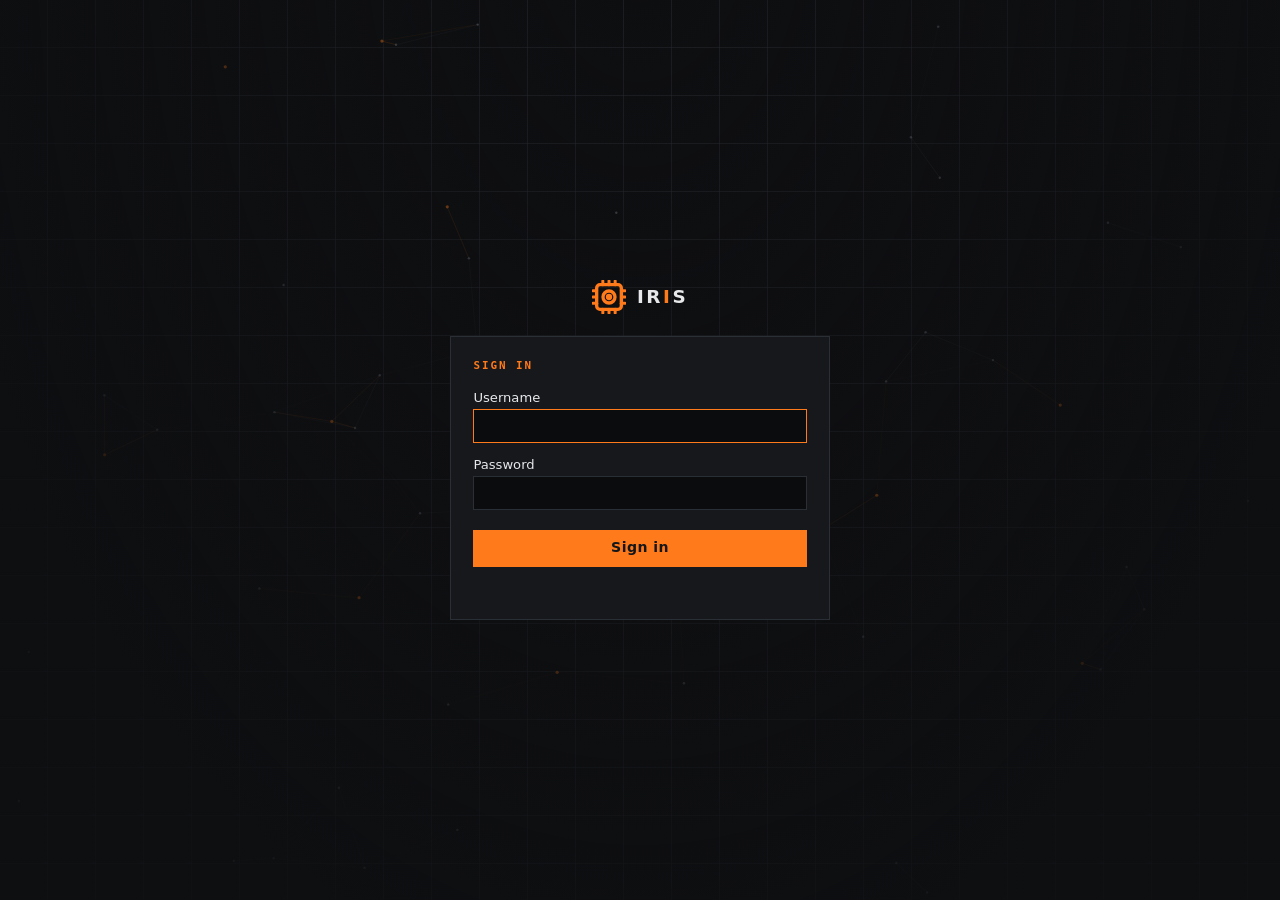
<file: api/static/login.html>
<!doctype html>
<html lang="en">
<head>
<meta charset="utf-8">
<meta name="viewport" content="width=device-width, initial-scale=1">
<title>IRiS — Sign in</title>
<link rel="icon" href="logo.svg" type="image/svg+xml">
<link rel="stylesheet" href="app.css">
<style>
  body { display: grid; place-items: center; }
  main { position: relative; z-index: 1; width: min(92vw, 380px); }
  .brand { display: flex; align-items: center; gap: .7rem; justify-content: center;
           margin-bottom: 1.4rem; }
  form { border: 1px solid var(--line); background: var(--panel); padding: 1.4rem; }
  form > h2 { font-family: var(--mono); font-size: .68rem; letter-spacing: .18em;
              text-transform: uppercase; color: var(--orange); margin: 0 0 1.1rem; }
  .field { margin-bottom: .9rem; }
  .field label { display: block; font-size: .82rem; margin-bottom: .25rem; }
  .btn { width: 100%; margin-top: .3rem; }
  .note { color: var(--dim); font-size: .76rem; line-height: 1.5; margin: 0 0 1rem; }
  .hidden { display: none; }
  .hint { font-family: var(--mono); font-size: .68rem; color: var(--dim); margin-top: .3rem; }
  .hint.err { color: var(--err); }
  .formmsg { font-family: var(--mono); font-size: .74rem; min-height: 1.2rem;
             margin-top: .7rem; }
  .formmsg.err { color: var(--err); }
</style>
</head>
<body>
<main>
  <div class="brand">
    <img src="logo.svg" alt="" width="34" height="34">
    <h1 class="wordmark">IR<span>i</span>S</h1>
  </div>

  <!-- novalidate: validation messages are drawn by the app, not the browser -->
  <form id="login-form" novalidate>
    <h2>Sign in</h2>
    <div class="field">
      <label for="u">Username</label>
      <input class="input" id="u" autocomplete="username" autofocus>
      <div class="hint" id="u-hint"></div>
    </div>
    <div class="field">
      <label for="p">Password</label>
      <input class="input" id="p" type="password" autocomplete="current-password">
      <div class="hint" id="p-hint"></div>
    </div>
    <button class="btn" type="submit">Sign in</button>
    <div class="formmsg" id="login-msg" role="status" aria-live="polite"></div>
  </form>

  <form id="change-form" class="hidden" novalidate>
    <h2>Choose a new password</h2>
    <p class="note">This account still uses its initial password. Pick a new one to continue.</p>
    <div class="field">
      <label for="np">New password</label>
      <input class="input" id="np" type="password" autocomplete="new-password">
      <div class="hint" id="np-hint">at least 8 characters</div>
    </div>
    <div class="field">
      <label for="np2">Repeat new password</label>
      <input class="input" id="np2" type="password" autocomplete="new-password">
      <div class="hint" id="np2-hint"></div>
    </div>
    <button class="btn" type="submit">Set password</button>
    <div class="formmsg" id="change-msg" role="status" aria-live="polite"></div>
  </form>
</main>

<script src="app.js"></script>
<script>
const {$, send} = window.IRiS;
let initialPassword = null;

function mark(id, message) {
  const input = $("#" + id), hint = $("#" + id + "-hint");
  input.classList.toggle("invalid", !!message);
  hint.textContent = message || (id === "np" ? "at least 8 characters" : "");
  hint.className = "hint" + (message ? " err" : "");
  return !message;
}

function setMsg(id, text, isError) {
  const n = $("#" + id);
  n.textContent = text;
  n.className = "formmsg" + (isError ? " err" : "");
}

$("#login-form").addEventListener("submit", async e => {
  e.preventDefault();
  const ok = [
    mark("u", $("#u").value.trim() ? "" : "enter a username"),
    mark("p", $("#p").value ? "" : "enter a password"),
  ].every(Boolean);
  if (!ok) return;

  setMsg("login-msg", "signing in…", false);
  try {
    const data = await send("auth/login", {
      username: $("#u").value.trim(), password: $("#p").value,
    });
    if (data.user.must_change_password) {
      initialPassword = $("#p").value;
      $("#login-form").classList.add("hidden");
      $("#change-form").classList.remove("hidden");
      $("#np").focus();
      return;
    }
    location.href = "./";
  } catch (err) {
    setMsg("login-msg", err.message, true);
  }
});

$("#np").addEventListener("input", () => {
  if ($("#np").value.length >= 8) mark("np", "");
});

$("#change-form").addEventListener("submit", async e => {
  e.preventDefault();
  const pw = $("#np").value, pw2 = $("#np2").value;
  const ok = [
    mark("np", pw.length >= 8 ? "" : `too short, ${8 - pw.length} more character(s)`),
    mark("np2", pw2 === pw ? "" : "passwords do not match"),
  ].every(Boolean);
  if (!ok) return;

  setMsg("change-msg", "saving…", false);
  try {
    await send("auth/password", {current_password: initialPassword, new_password: pw});
    location.href = "./";
  } catch (err) {
    setMsg("change-msg", err.message, true);
  }
});
</script>
</body>
</html>
</file>
<file: api/static/app.css>
/* IRiS design system (SPEC.md 2). Every control here is app-drawn — no native
   selects, spinners or validation bubbles anywhere in the product. */
:root {
  --orange: #FF7A1A;
  --orange-dim: #b8570f;
  --bg: #0e0f11;
  --panel: #16181c;
  --panel-2: #1c1f24;
  --line: #2a2e35;
  --line-2: #3a404a;
  --text: #e6e8ea;
  --dim: #8b929c;
  --cool: #6fb3d2;
  --err: #ff6b6b;
  --sans: "Space Grotesk", "Inter", "IBM Plex Sans", system-ui, sans-serif;
  --mono: "IBM Plex Mono", "JetBrains Mono", ui-monospace, monospace;
  --grid: 48px;
}

* { box-sizing: border-box; }
/* An author `display` rule outranks the UA stylesheet's [hidden] { display: none },
   so anything given a display value silently ignores element.hidden. That is how the
   quick-command chip stayed on screen after being cleared. */
[hidden] { display: none !important; }
html, body { height: 100%; overflow: hidden; }
body {
  margin: 0; background: var(--bg); color: var(--text); font-family: var(--sans);
  /* The grid stays, faintly, under the drifting field: it is the engineering
     paper the rest is drawn on. */
  background-image:
    linear-gradient(rgba(42,46,53,.5) 1px, transparent 1px),
    linear-gradient(90deg, rgba(42,46,53,.5) 1px, transparent 1px);
  background-size: var(--grid) var(--grid);
  background-position: -1px -1px;
  -webkit-font-smoothing: antialiased;
}
.backdrop { position: fixed; inset: 0; width: 100%; height: 100%; z-index: 0;
            pointer-events: none; }
body::before {
  content: ""; position: fixed; inset: 0; pointer-events: none; z-index: 1;
  background: radial-gradient(ellipse at 50% -10%, transparent 0%,
                              rgba(14,15,17,.86) 78%);
}
button { font: inherit; color: inherit; }
:focus-visible { outline: 2px solid var(--orange); outline-offset: 2px; }

/* Scrollbars are app-drawn too. Chrome ignores ::-webkit-scrollbar once
   scrollbar-width is set, so the standard properties are scoped to engines that
   lack the webkit pseudo-elements (Firefox). */
@supports not selector(::-webkit-scrollbar) {
  * { scrollbar-width: thin; scrollbar-color: var(--line-2) transparent; }
}
::-webkit-scrollbar { width: 10px; height: 10px; }
::-webkit-scrollbar-track { background: transparent; }
::-webkit-scrollbar-thumb { background: var(--line-2); border: 3px solid var(--bg);
                            border-radius: 0; }
::-webkit-scrollbar-thumb:hover { background: var(--orange); }
::-webkit-scrollbar-corner { background: transparent; }
/* Panels sit on --panel, so the thumb inset should match their background. */
.combo-list::-webkit-scrollbar-thumb,
.tool-result::-webkit-scrollbar-thumb,
.conv-list::-webkit-scrollbar-thumb { border-color: var(--panel); }

/* ------------------------------------------------------------ chrome ---- */
.shell { position: relative; z-index: 2; display: flex; flex-direction: column;
         height: 100dvh; width: 100%; max-width: 880px; margin: 0 auto;
         padding: 0 1rem; overflow: hidden; }
/* A wide monitor was showing two thirds empty. The column grows with the screen
   rather than staying letterboxed, up to the point where lines get hard to read. */
@media (min-width: 1200px) { .shell { max-width: 1080px; } }
@media (min-width: 1600px) { .shell { max-width: 1280px; } }
/* Chrome stays put; the transcript is the only thing that scrolls. */
.topbar, .hud, .tabs { flex: none; }
.topbar { display: flex; align-items: center; gap: .8rem; padding: 1rem 0 .7rem; }
.brand-mark { flex: none; }
.user { display: flex; align-items: center; gap: .6rem; border: 1px solid var(--line);
        background: var(--panel); padding: .3rem .35rem .3rem .7rem; }
.user-id { display: flex; flex-direction: column; line-height: 1.15; }
.user-name { font-size: .82rem; color: var(--text); }
.user-role { font-family: var(--mono); font-size: .58rem; letter-spacing: .16em;
             text-transform: uppercase; color: var(--dim); }
.iconbtn { display: grid; place-items: center; width: 1.85rem; height: 1.85rem;
           border: 1px solid var(--line); background: #0b0c0e; color: var(--dim);
           cursor: pointer; }
.iconbtn:hover { color: var(--orange); border-color: var(--orange); }
.wordmark { font-size: 1.15rem; letter-spacing: .14em; text-transform: uppercase;
            margin: 0; font-weight: 600; }
.wordmark span { color: var(--orange); }
.spacer { margin-left: auto; }

.hud { display: flex; flex-wrap: wrap; gap: 1rem; align-items: center;
       font-family: var(--mono); font-size: .7rem; color: var(--dim);
       border: 1px solid var(--line); background: var(--panel);
       padding: .5rem .8rem; margin-bottom: .9rem; }
.hud b { color: var(--text); font-weight: 500; }
.dot { display: inline-block; width: .5rem; height: .5rem; border-radius: 50%;
       background: var(--dim); margin-right: .4rem; }
.dot.live { background: var(--orange); box-shadow: 0 0 6px var(--orange); }
.dot.down { background: var(--err); }

.tabs { display: flex; gap: 0; border-bottom: 1px solid var(--line); margin-bottom: 1.1rem; }
.tab { background: none; border: 0; border-bottom: 2px solid transparent;
       padding: .55rem .95rem; font-family: var(--mono); font-size: .72rem;
       letter-spacing: .12em; text-transform: uppercase; color: var(--dim);
       cursor: pointer; }
.tab:hover { color: var(--text); }
.tab[aria-selected="true"] { color: var(--orange); border-bottom-color: var(--orange); }

.view { flex: 1; min-height: 0; display: none; flex-direction: column;
        padding-bottom: 1rem; }
/* Chat manages its own inner scroll; the other views scroll as a whole. */
.view.active:not(#view-chat) { overflow-y: auto; }
.view.active { display: flex; }

/* Two weights, one scale. `.ghost` is the small inline action inside a row;
   `.btn` and `.btn.secondary` are the full-size pair at the bottom of a form, and
   they must match each other exactly or the form looks assembled from parts. */
.ghost { background: none; border: 1px solid var(--line); color: var(--dim);
         font-family: var(--mono); font-size: .68rem; padding: .25rem .55rem;
         line-height: 1.4; cursor: pointer; }
.ghost:hover { color: var(--text); border-color: var(--line-2); }
.ghost:disabled { opacity: .5; cursor: not-allowed; }

.panel { border: 1px solid var(--line); background: var(--panel); }
/* Anything dropped straight into a panel gets the same gutter as a .row, so a
   status line or a note never sits flush against the border. */
.panel > .desc, .panel > .status, .panel > p { padding: .7rem .9rem; margin: 0; }
.panel > h2 { font-family: var(--mono); font-size: .68rem; letter-spacing: .18em;
              text-transform: uppercase; color: var(--orange); margin: 0;
              padding: .7rem .9rem; border-bottom: 1px solid var(--line); }
.empty { color: var(--dim); font-size: .85rem; padding: 2rem .9rem; text-align: center;
         line-height: 1.6; }

/* ------------------------------------------------------------- fields --- */
.row { padding: .9rem; border-bottom: 1px solid var(--line); }
.row:last-child { border-bottom: 0; }
.row > label, .field > label { display: block; font-size: .9rem; margin-bottom: .2rem; }
.desc { font-size: .76rem; color: var(--dim); margin-bottom: .5rem; line-height: 1.5; }
.key { font-family: var(--mono); font-size: .66rem; color: var(--dim); margin-top: .4rem; }
.status { min-height: 1.05rem; font-family: var(--mono); font-size: .7rem; margin-top: .4rem; }
.status.ok { color: var(--orange); }
.status.err { color: var(--err); }

/* text input — app-drawn, never relies on native chrome */
.input { width: 100%; padding: .5rem .6rem; background: #0b0c0e; color: var(--text);
         border: 1px solid var(--line); font-family: var(--mono); font-size: .85rem; }
.input::placeholder { color: #5b626c; }
.input:focus { border-color: var(--orange); outline: none; }
.input.invalid { border-color: var(--err); }
.input.multiline { font-family: var(--mono); font-size: .78rem; line-height: 1.55;
                   resize: vertical; min-height: 8rem; white-space: pre-wrap; }

/* the mark stands in for the "IRiS" label on assistant bubbles */
.bubble-mark { display: block; flex: none; width: 30px; height: 30px; }

/* combobox: replaces <select> entirely */
.combo { position: relative; }
.combo-btn { width: 100%; display: flex; align-items: center; gap: .5rem;
             padding: .5rem .6rem; background: #0b0c0e; border: 1px solid var(--line);
             font-family: var(--mono); font-size: .85rem; text-align: left; cursor: pointer; }
.combo-btn:hover { border-color: var(--line-2); }
.combo[data-open="true"] .combo-btn { border-color: var(--orange); }
.combo-val { flex: 1; overflow: hidden; text-overflow: ellipsis; white-space: nowrap; }
.chev { width: 9px; height: 9px; border-right: 1.5px solid var(--dim);
        border-bottom: 1.5px solid var(--dim); transform: rotate(45deg) translate(-2px,-2px);
        flex: none; transition: transform .15s; }
.combo[data-open="true"] .chev { transform: rotate(-135deg) translate(-3px,-3px); }
.combo-pop { position: absolute; z-index: 30; left: 0; right: 0; top: calc(100% + 3px);
             background: var(--panel-2); border: 1px solid var(--orange);
             max-height: 260px; display: none; flex-direction: column; }
.combo[data-open="true"] .combo-pop { display: flex; }
.combo-filter { border: 0; border-bottom: 1px solid var(--line); background: #0b0c0e;
                color: var(--text); font-family: var(--mono); font-size: .8rem;
                padding: .45rem .6rem; }
.combo-filter:focus { outline: none; }
.combo-list { overflow-y: auto; margin: 0; padding: .25rem 0; list-style: none; }
.combo-opt { padding: .38rem .6rem; font-family: var(--mono); font-size: .82rem;
             cursor: pointer; display: flex; gap: .5rem; }
.combo-opt[aria-selected="true"] { color: var(--orange); }
.combo-opt.cursor { background: var(--line); }
.combo-none { padding: .6rem; color: var(--dim); font-size: .8rem; font-family: var(--mono); }

/* stepper: replaces the native number spinner */
.stepper { display: flex; width: 100%; border: 1px solid var(--line); background: #0b0c0e; }
.stepper:focus-within { border-color: var(--orange); }
.stepper input { flex: 1; min-width: 0; border: 0; background: none; color: var(--text);
                 font-family: var(--mono); font-size: .85rem; padding: .5rem .6rem;
                 text-align: center; -moz-appearance: textfield; }
.stepper input::-webkit-outer-spin-button,
.stepper input::-webkit-inner-spin-button { -webkit-appearance: none; margin: 0; }
.stepper input:focus { outline: none; }
.stepper button { width: 2.4rem; background: var(--panel-2); border: 0; color: var(--dim);
                  font-size: 1rem; cursor: pointer; line-height: 1; }
.stepper button:hover:not(:disabled) { color: var(--orange); }
.stepper button:disabled { opacity: .35; cursor: not-allowed; }

/* toggle: replaces the native checkbox */
.toggle { position: relative; width: 2.6rem; height: 1.4rem; border: 1px solid var(--line);
          background: #0b0c0e; cursor: pointer; padding: 0; }
.toggle::after { content: ""; position: absolute; top: 2px; left: 2px; width: 1rem;
                 height: 1rem; background: var(--dim); transition: transform .15s, background .15s; }
.toggle[aria-checked="true"] { border-color: var(--orange); }
.toggle[aria-checked="true"]::after { transform: translateX(1.2rem); background: var(--orange); }

/* A transparent border rather than none, so the secondary's real border does not
   make it two pixels taller than the button it sits next to. */
.btn { padding: .55rem 1rem; background: var(--orange); color: #14161a;
       border: 1px solid transparent; font-weight: 600; font-size: .88rem;
       letter-spacing: .03em; cursor: pointer; line-height: 1.25; }
.btn:disabled { opacity: .5; cursor: not-allowed; }
/* Same box as .btn, quieter, so a cancel sits level with the action it cancels. */
.btn.secondary { background: none; color: var(--dim); border: 1px solid var(--line); }
.btn.secondary:hover { color: var(--text); border-color: var(--line-2); }
.btn:hover:not(:disabled) { filter: brightness(1.08); }
.btn:disabled { opacity: .5; cursor: not-allowed; }

/* --------------------------------------------------------------- chat --- */
.chat-main { flex: 1; min-height: 0; display: flex; flex-direction: column;
             min-width: 0; }

.conv-panel { flex: 1; display: flex; flex-direction: column;
              border: 1px solid var(--line); background: var(--panel); min-height: 0; }
.conv-head { display: flex; align-items: center; gap: .4rem; padding: .5rem .55rem;
             border-bottom: 1px solid var(--line); }
.conv-head span { font-family: var(--mono); font-size: .62rem; letter-spacing: .16em;
                  text-transform: uppercase; color: var(--orange); flex: 1; }
.conv-list { overflow-y: auto; flex: 1; min-height: 0; }
.conv-item { display: flex; align-items: center; gap: .5rem; width: 100%;
             padding: .7rem .8rem; border: 0; border-left: 2px solid transparent;
             border-bottom: 1px solid var(--line); background: none; color: var(--dim);
             font-size: .78rem; text-align: left; cursor: pointer; }
.conv-item:hover { background: var(--panel-2); color: var(--text); }
.conv-item[aria-current="true"] { border-left-color: var(--orange); color: var(--orange);
                                  background: var(--panel-2); }
.conv-title { flex: 1; overflow: hidden; text-overflow: ellipsis; white-space: nowrap; }
.conv-del { flex: none; border: 0; background: none; color: var(--dim); cursor: pointer;
            font-size: .8rem; line-height: 1; padding: .1rem .2rem; opacity: 0; }
.conv-item:hover .conv-del, .conv-del:focus-visible { opacity: 1; }
@media (hover: none) { .conv-del { opacity: .7; } }
.conv-del:hover { color: var(--err); }
.conv-empty { padding: 1.2rem .6rem; color: var(--dim); font-size: .76rem;
              text-align: center; line-height: 1.5; }

.chat-log { flex: 1; min-height: 0; overflow-y: auto; display: flex; flex-direction: column;
            gap: .9rem; padding: .3rem .1rem 1rem; }
.msg { display: flex; flex-direction: column; align-items: stretch;
       max-width: 84%; padding: .6rem .8rem; border: 1px solid var(--line);
       font-size: .9rem; line-height: 1.55; white-space: pre-wrap; word-wrap: break-word; }
.msg.user { align-self: flex-end; background: var(--panel-2); border-color: var(--line-2); }
.msg.assistant { align-self: flex-start; background: var(--panel); }
.msg.tool { align-self: flex-start; font-family: var(--mono); font-size: .72rem;
            color: var(--dim); background: none; border-style: dashed; max-width: 100%; }
.msg.tool.searching { border-color: var(--orange); color: var(--orange); }
.tool-line { display: flex; align-items: center; gap: .5rem; }
.tool-detail { color: var(--dim); font-size: .68rem; margin-top: .3rem;
               white-space: pre-wrap; }
.tool-result summary { display: flex; align-items: center; gap: .45rem; cursor: pointer;
                       list-style: none; color: var(--orange); }
.tool-result summary::-webkit-details-marker { display: none; }
.tool-result summary:hover { color: var(--orange); }
.chev-sm { width: 7px; height: 7px; flex: none; border-right: 1.5px solid currentColor;
           border-bottom: 1.5px solid currentColor;
           transform: rotate(-45deg) translate(-1px, -1px); transition: transform .15s; }
.tool-result[open] .chev-sm { transform: rotate(45deg) translate(-1px, -1px); }
.sources { list-style: none; margin: .6rem 0 .1rem; padding: 0 0 0 .2rem;
           display: flex; flex-direction: column; gap: .55rem; }
.sources li { border-left: 1px solid var(--line); padding-left: .6rem; }
.src-title { display: block; color: var(--text); font-size: .74rem; text-decoration: none; }
.src-title:hover { color: var(--orange); text-decoration: underline; }
.src-url { color: var(--orange-dim); font-size: .64rem; overflow-wrap: anywhere; }
.src-snip { color: var(--dim); font-size: .66rem; line-height: 1.45; margin-top: .2rem; }
.msg-body strong { color: #fff; font-weight: 600; }
.msg-body em { font-style: italic; color: var(--text); }
.msg-body code { font-family: var(--mono); font-size: .84em; background: #0b0c0e;
                 border: 1px solid var(--line); padding: 0 .25em; }
.msg-role { display: flex; align-items: center; gap: .55rem; min-height: 30px;
            font-family: var(--mono); font-size: .62rem; letter-spacing: .14em;
            text-transform: uppercase; color: var(--dim); margin-bottom: .3rem; }
.speak { border: 0; background: none; color: var(--dim); cursor: pointer;
         padding: 0; line-height: 0; opacity: .6; }
.speak svg { width: 24px; height: 24px; }
.speak:hover { color: var(--orange); opacity: 1; }
.speak.busy { color: var(--orange); opacity: 1; }
@media (prefers-reduced-motion: no-preference) {
  .speak.busy { animation: pulse 1.2s ease-in-out infinite; }
}
.msg.assistant .msg-role { color: var(--orange); }
#attach-bar { flex: none; display: flex; flex-wrap: wrap; gap: .4rem; }
#attach-bar:not(:empty) { padding: .5rem 0 0; }
.chip { display: inline-flex; align-items: center; gap: .4rem; border: 1px solid var(--line);
        background: var(--panel); padding: .25rem .5rem; font-size: .72rem; }
.chip-kind { font-family: var(--mono); font-size: .6rem; letter-spacing: .12em;
             text-transform: uppercase; color: var(--orange); }
.chip-name { color: var(--text); max-width: 16rem; overflow: hidden;
             text-overflow: ellipsis; white-space: nowrap; }
.chip-x { border: 0; background: none; color: var(--dim); cursor: pointer;
          font-size: .7rem; padding: 0 .1rem; }
.chip-x:hover { color: var(--err); }
.attachment { display: block; width: 100%; clear: both;
              margin-top: .6rem; padding-top: .55rem; border-top: 1px solid var(--line);
              font-family: var(--mono); font-size: .7rem; }
.md-code { background: #0b0c0e; border: 1px solid var(--line); border-left: 2px solid var(--orange);
            padding: .6rem .7rem; margin: .5rem 0; overflow-x: auto;
            font-family: var(--mono); font-size: .78rem; line-height: 1.5;
            white-space: pre; position: relative; }
.md-code[data-lang]::before { content: attr(data-lang); position: absolute; top: .2rem;
            right: .5rem; font-size: .58rem; letter-spacing: .14em; text-transform: uppercase;
            color: var(--dim); }
.md-code code { background: none; border: 0; padding: 0; font-size: inherit; }
.md-p { margin: 0 0 .5rem; }
.md-p:last-child { margin-bottom: 0; }
.md-head { font-weight: 600; color: #fff; margin: .6rem 0 .3rem; }
.md-list { margin: .2rem 0 .55rem; padding-left: 1.2rem; }
.md-list li { margin: .18rem 0; }
.md-list:last-child { margin-bottom: 0; }
.attachment .src-snip { white-space: pre-wrap; }
.composer { flex: none; display: flex; gap: .5rem; align-items: flex-end;
            border-top: 1px solid var(--line); padding: .7rem 0 0; background: var(--bg); }
.composer textarea { flex: 1; resize: none; min-height: 2.5rem; max-height: 9rem;
                     padding: .55rem .65rem; background: #0b0c0e; color: var(--text);
                     border: 1px solid var(--line); font-family: var(--sans);
                     font-size: .9rem; line-height: 1.45; }
.composer textarea:focus { border-color: var(--orange); outline: none; }
.mic { flex: none; width: 2.5rem; height: 2.5rem; display: grid; place-items: center;
       background: #0b0c0e; border: 1px solid var(--line); color: var(--dim);
       cursor: pointer; }
.mic:hover:not(:disabled) { color: var(--text); border-color: var(--line-2); }
.mic:disabled { opacity: .4; cursor: not-allowed; }
.mic[aria-pressed="true"] { color: var(--orange); border-color: var(--orange); }
.mic.busy { color: var(--cool); border-color: var(--cool); }
/* Hands-free has a third state: armed and waiting is quiet, actually hearing you
   is loud. Without the distinction there is no way to tell whether it caught the
   wake word. */
.mic.hearing { color: var(--orange); border-color: var(--orange);
               box-shadow: 0 0 0 1px var(--orange), 0 0 14px -2px var(--orange); }
@media (prefers-reduced-motion: no-preference) {
  .mic[aria-pressed="true"] { animation: pulse 1.3s ease-in-out infinite; }
  .mic.hearing { animation: pulse .8s ease-in-out infinite; }
}

/* "processing" animation (SPEC.md 2) */
.thinking { display: inline-flex; gap: .28rem; align-items: center; }
.thinking i { width: .34rem; height: .34rem; background: var(--orange); border-radius: 50%;
              opacity: .3; }
@media (prefers-reduced-motion: no-preference) {
  .thinking i { animation: blink 1.1s ease-in-out infinite; }
  .thinking i:nth-child(2) { animation-delay: .16s; }
  .thinking i:nth-child(3) { animation-delay: .32s; }
  @keyframes blink { 40% { opacity: 1; } }
  .dot.live { animation: pulse 2.4s ease-in-out infinite; }
  @keyframes pulse { 50% { opacity: .45; } }
}

/* ----------------------------------------------------------- activity --- */
.log-row { display: grid; grid-template-columns: auto auto 1fr; gap: .8rem;
           padding: .5rem .9rem; border-bottom: 1px solid var(--line);
           font-family: var(--mono); font-size: .74rem; align-items: baseline; }
.log-row:last-child { border-bottom: 0; }
.log-when { color: var(--dim); white-space: nowrap; }
.log-what { color: var(--orange); white-space: nowrap; }
.log-detail { color: var(--dim); overflow-wrap: anywhere; }

@media (max-width: 560px) {
  .hud { font-size: .65rem; gap: .7rem; }
  .msg { max-width: 92%; }
  .tab { padding: .5rem .6rem; font-size: .66rem; }
}

/* ------------------------------------------------------------- memory --- */
.mem-row { display: grid; gap: .35rem; padding: .7rem .9rem;
           border-bottom: 1px solid var(--line); }
.mem-row:last-child { border-bottom: 0; }
.mem-text { line-height: 1.45; }
.mem-meta { display: flex; align-items: center; gap: .7rem; font-family: var(--mono);
            font-size: .7rem; color: var(--dim); }
.mem-meta .ghost { margin-left: auto; padding: .15rem .5rem; font-size: .68rem; }
.mem-kind { border: 1px solid var(--line); padding: 0 .35rem; }
.mem-score { color: var(--orange); }

/* ------------------------------------------------------------ cameras --- */
.cam-url { font-family: var(--mono); font-size: .7rem; color: var(--dim);
           overflow-wrap: anywhere; }
.cam-shot:not(:empty) { margin: .5rem 0; }
.cam-shot img { display: block; width: 100%; max-width: 34rem;
                border: 1px solid var(--line); }
.cam-desc { font-size: .84rem; line-height: 1.5; color: var(--text);
            border-left: 2px solid var(--orange); padding: .35rem .7rem;
            margin-top: .5rem; max-width: 34rem; }
.mem-meta .ghost + .ghost { margin-left: .5rem; }

/* ------------------------------------------ devices and integrations --- */
/* One bar shape for "do a thing here", used by every panel that has one. */
.panel-bar { display: flex; align-items: center; gap: .8rem; padding: .8rem .9rem;
             border-bottom: 1px solid var(--line); flex-wrap: wrap; }
.panel-bar .desc { margin: 0; flex: 1; min-width: 12rem; }
.panel-bar .grow { flex: 1; min-width: 12rem; }
.thing-form { border-bottom: 1px solid var(--line); padding: .9rem;
              background: var(--panel-2); }
.thing-form-title { font-family: var(--mono); font-size: .7rem; letter-spacing: .14em;
                    text-transform: uppercase; color: var(--orange);
                    margin-bottom: .6rem; }
.thing-field { margin-bottom: .7rem; }
.thing-field > label { display: block; font-size: .84rem; margin-bottom: .25rem; }
.thing-actions { display: flex; align-items: center; gap: .6rem; flex-wrap: wrap; }
.thing-actions .status { margin-top: 0; }
.thing-head { display: flex; align-items: baseline; gap: .6rem; flex-wrap: wrap; }
.thing-off { font-family: var(--mono); font-size: .62rem; letter-spacing: .1em;
             text-transform: uppercase; color: var(--err); }
.type-grid { display: grid; gap: .5rem;
             grid-template-columns: repeat(auto-fit, minmax(13rem, 1fr)); }
.type-card { display: flex; flex-direction: column; gap: .25rem; text-align: left;
             padding: .7rem .8rem; background: #0b0c0e; border: 1px solid var(--line);
             cursor: pointer; }
.type-card:hover { border-color: var(--orange); }
.type-card b { font-weight: 500; }
.type-card span { font-size: .74rem; color: var(--dim); line-height: 1.45; }

/* ------------------------------------------------------ quick commands --- */
.composer { position: relative; }
.quick-menu { position: absolute; bottom: calc(100% + .5rem); left: 0; z-index: 20;
              min-width: 17rem; background: var(--panel); border: 1px solid var(--line-2);
              box-shadow: 0 10px 30px -10px #000; max-height: 20rem; overflow-y: auto; }
.quick-item { display: flex; flex-direction: column; gap: .1rem; width: 100%;
              text-align: left; padding: .5rem .7rem; background: none; border: 0;
              border-bottom: 1px solid var(--line); cursor: pointer; }
.quick-item:last-child { border-bottom: 0; }
.quick-item:hover { background: var(--panel-2); }
.quick-item b { font-weight: 500; font-size: .86rem; }
.quick-item span { font-size: .72rem; color: var(--dim); }
/* Named apart from the attachment .chip, which it used to collide with. */
.cmd-chip { display: inline-flex; align-items: center; gap: .45rem; align-self: flex-start;
            margin-bottom: .5rem; padding: .2rem .3rem .2rem .6rem; font-size: .76rem;
            color: var(--orange); border: 1px solid var(--orange); background: #1a1005; }
.cmd-chip button { background: none; border: 0; color: inherit; cursor: pointer;
                   font-size: 1rem; line-height: 1; padding: 0 .25rem; }
.cmd-chip button:hover { color: var(--text); }

/* Anything the composer needs to say out loud, rather than in a title attribute
   nobody hovers over. */
.composer-note { font-size: .74rem; color: var(--dim); margin-bottom: .4rem; }
.composer-note.err { color: var(--err); }

/* Tool results: one look for every tool, with the line the tool declared. */
.tool-tick { color: var(--orange); margin-right: .45rem; }
.tool-count { margin-left: auto; font-size: .66rem; color: var(--dim); }
.tool-lineitem { padding: .18rem 0; line-height: 1.5; }
.tool-lineitem + .tool-lineitem { border-top: 1px solid var(--line); }

/* What a message was sent with, under the message itself. */
.msg-command { display: inline-flex; align-items: center; gap: .4rem;
               margin: .5rem 0 0; padding: .2rem .5rem; font-size: .72rem;
               color: var(--orange); border: 1px solid var(--line);
               background: #0b0c0e; align-self: flex-start; }
.msg.user .msg-command { margin-left: auto; }
.msg-command-mark { font-size: .8rem; line-height: 1; }


/* Backups are a log, so they are laid out like one. */
.backup-row { display: grid; grid-template-columns: 1fr auto auto auto; gap: .9rem;
              align-items: baseline; padding: .55rem .9rem;
              border-bottom: 1px solid var(--line); font-family: var(--mono);
              font-size: .74rem; }
.backup-row:last-child { border-bottom: 0; }
.backup-row .name { color: var(--text); overflow-wrap: anywhere; }
.backup-row .when, .backup-row .size { color: var(--dim); white-space: nowrap; }
.backup-head { color: var(--dim); text-transform: uppercase; letter-spacing: .12em;
               font-size: .62rem; border-bottom: 1px solid var(--line-2); }

/* A used quick command, shown like an attachment because it is the same idea. */
.cmd-used { color: var(--orange); }

.md-link { color: var(--orange); text-decoration: none;
           border-bottom: 1px solid rgba(255,122,26,.4); overflow-wrap: anywhere; }
.md-link:hover { border-bottom-color: var(--orange); }

/* A short, dismissible notice, for things worth interrupting for. */
.modal-back { position: fixed; inset: 0; z-index: 100; display: grid;
              place-items: center; background: rgba(6,7,9,.72); }
.modal { max-width: 24rem; border: 1px solid var(--line-2); background: var(--panel);
         box-shadow: 0 24px 60px -20px #000; }
.modal h3 { margin: 0; padding: .8rem .9rem; font-family: var(--mono);
            font-size: .68rem; letter-spacing: .16em; text-transform: uppercase;
            color: var(--orange); border-bottom: 1px solid var(--line); }
.modal p { margin: 0; padding: .9rem; line-height: 1.55; font-size: .88rem; }
.modal .thing-actions { padding: 0 .9rem .9rem; }

.choice-free { display: grid; gap: .35rem; }


/* ------------------------------------------------------------ narrow --- */
/* A phone is a supported size, not an afterthought: same app, less of it at once. */
@media (max-width: 720px) {
  .shell { padding: 0 .6rem; }
  .topbar { padding: .7rem 0 .5rem; gap: .55rem; }
  .brand-mark { width: 34px; height: 34px; }
  .wordmark { font-size: .95rem; letter-spacing: .1em; }
  .user { padding: .25rem .3rem .25rem .5rem; gap: .4rem; }
  .user-name { font-size: .74rem; }
  .hud { gap: .55rem; padding: .4rem .6rem; font-size: .64rem; margin-bottom: .6rem; }
  /* The tabs scroll rather than wrapping into two rows of half-width buttons. */
  .tabs { overflow-x: auto; scrollbar-width: none; margin-bottom: .8rem; }
  .tabs::-webkit-scrollbar { display: none; }
  .tab { padding: .5rem .6rem; font-size: .66rem; white-space: nowrap; }
  .msg-body { font-size: .92rem; }
  .msg.user .msg-body, .msg.assistant { max-width: 100%; }
  .composer { gap: .35rem; flex-wrap: wrap; }
  .composer textarea { min-width: 0; flex: 1 1 100%; order: -1; margin-bottom: .35rem; }
  .btn { padding: .5rem .8rem; font-size: .84rem; }
  .mic { width: 2.25rem; height: 2.25rem; }
  .row, .mem-row, .panel-bar { padding-left: .65rem; padding-right: .65rem; }
  .panel-bar { gap: .5rem; }
  .type-grid { grid-template-columns: 1fr; }
  .backup-row { grid-template-columns: 1fr auto; gap: .3rem .6rem; }
  .quick-menu { left: 0; right: 0; min-width: 0; }
  .cam-shot img, .cam-desc { max-width: 100%; }
}

/* Below this the chat is the only thing worth the width. */
@media (max-width: 420px) {
  .hud span:nth-child(n+3) { display: none; }
  .wordmark { display: none; }
}

/* Upload progress: a bar for the bytes, which have a length. */
.progress { display: inline-block; width: 5rem; height: .32rem; background: #0b0c0e;
            border: 1px solid var(--line); overflow: hidden; flex: none; }
.progress i { display: block; height: 100%; width: 0; background: var(--orange);
              transition: width .12s linear; }
.progress-pct { font-family: var(--mono); font-size: .62rem; color: var(--dim);
                min-width: 2.4rem; text-align: right; }

.stopped { font-family: var(--mono); font-size: .64rem; letter-spacing: .12em;
           text-transform: uppercase; color: var(--dim); margin-top: .4rem; }
.chip.pending .chip-x { margin-left: .1rem; }

.chip-size { font-family: var(--mono); font-size: .62rem; color: var(--dim); }

/* ------------------------------------------------------------ customize -- */
/* A rail of sections beside a pane. On a phone the rail becomes a scrolling row of
   chips above it, because a sidebar on a 390px screen is most of the screen. */
.cz-shell { display: grid; grid-template-columns: 12rem 1fr; gap: 1.1rem;
            align-items: start; }
.cz-rail { display: flex; flex-direction: column; border: 1px solid var(--line);
           background: var(--panel); position: sticky; top: .5rem; }
.cz-rail-item { background: none; border: 0; border-left: 2px solid transparent;
                color: var(--dim); font: inherit; font-size: .85rem; text-align: left;
                padding: .6rem .8rem; cursor: pointer; }
.cz-rail-item:hover { color: var(--text); }
.cz-rail-item[aria-current="true"] { color: var(--orange); background: var(--panel-2);
                                     border-left-color: var(--orange); }
.cz-pane { min-width: 0; }

.cz-explain { font-size: .78rem; color: var(--dim); line-height: 1.6;
              padding: .8rem .9rem; border-bottom: 1px solid var(--line); }
.cz-subhead { font-family: var(--mono); font-size: .64rem; letter-spacing: .16em;
              text-transform: uppercase; color: var(--dim); margin: 1rem 0 .5rem; }
.cz-group { font-family: var(--mono); font-size: .64rem; letter-spacing: .16em;
            text-transform: uppercase; color: var(--dim); padding: .9rem .9rem .3rem;
            border-top: 1px solid var(--line); }
.cz-badge { font-family: var(--mono); font-size: .6rem; letter-spacing: .1em;
            text-transform: uppercase; color: var(--dim); border: 1px solid var(--line);
            padding: .1rem .35rem; }
.cz-badge.edited { color: var(--orange); border-color: var(--orange); }
.cz-fields > .thing-field:last-child { margin-bottom: 0; }

/* Day and delivery pickers: several independent on/off choices, which a Combo
   cannot express and a row of checkboxes would look nothing like the rest of this. */
.cz-days { display: flex; flex-wrap: wrap; gap: .3rem; }
.cz-day { background: #0b0c0e; border: 1px solid var(--line); color: var(--dim);
          font: inherit; font-size: .78rem; padding: .35rem .6rem; cursor: pointer; }
.cz-day:hover { border-color: var(--line-2); color: var(--text); }
.cz-day.on { border-color: var(--orange); color: var(--orange);
             background: var(--panel-2); }

/* The widget list. Dragging moves a row; the arrows do the same for a keyboard. */
.cz-widget-list { border: 1px solid var(--line); background: #0b0c0e; }
.cz-widget { border-bottom: 1px solid var(--line); }
.cz-widget:last-child { border-bottom: 0; }
.cz-widget.dragging { opacity: .4; }
.cz-widget.over { box-shadow: inset 0 2px 0 var(--orange); }
.cz-widget-head { display: flex; align-items: center; gap: .5rem; padding: .5rem .6rem;
                  flex-wrap: wrap; }
.cz-grip { font-family: var(--mono); color: var(--line-2); cursor: grab;
           letter-spacing: -2px; }
.cz-widget-name { font-size: .88rem; }
.cz-count { display: flex; align-items: center; gap: .4rem; }
.cz-count .desc { margin: 0; white-space: nowrap; }
.cz-count .stepper { width: 6.5rem; }
.cz-widget-body { padding: 0 .6rem .7rem 1.6rem; }
.spacer { flex: 1; }

.cz-tool-name { background: none; border: 0; color: var(--text); font: inherit;
                font-size: .9rem; padding: 0; cursor: pointer; text-align: left; }
.cz-tool-name:hover { color: var(--orange); }
.cz-tool-body { border-top: 1px solid var(--line); margin-top: .6rem;
                padding-top: .7rem; }

.btn.danger { background: var(--err); color: #14161a; }

@media (max-width: 720px) {
  .cz-shell { grid-template-columns: 1fr; }
  .cz-rail { flex-direction: row; overflow-x: auto; position: static; }
  .cz-rail-item { border-left: 0; border-bottom: 2px solid transparent;
                  white-space: nowrap; }
  .cz-rail-item[aria-current="true"] { border-left: 0;
                                       border-bottom-color: var(--orange); }
  .cz-widget-body { padding-left: .6rem; }
}

/* ------------------------------------------------- chat: the new controls -- */
/* Out of the way until wanted: the export button sits over the log's top right and
   the per-message actions only appear on hover or keyboard focus. */
.chat-main { position: relative; }
.chat-export { position: absolute; top: .4rem; right: .6rem; z-index: 2;
               background: var(--panel); }

.msg-acts { display: flex; gap: .4rem; margin-top: .35rem; opacity: 0;
            transition: opacity .12s ease; }
.msg:hover .msg-acts, .msg:focus-within .msg-acts { opacity: 1; }
.msg-act { background: none; border: 1px solid var(--line); color: var(--dim);
           font-family: var(--mono); font-size: .64rem; letter-spacing: .1em;
           text-transform: uppercase; padding: .18rem .45rem; cursor: pointer; }
.msg-act:hover { color: var(--orange); border-color: var(--orange); }
.msg-act:disabled { opacity: .5; cursor: not-allowed; }

.tool-why { font-family: var(--mono); font-size: .66rem; color: var(--dim);
            padding-bottom: .4rem; border-bottom: 1px solid var(--line);
            margin-bottom: .5rem; }

.timer-strip { display: flex; flex-wrap: wrap; gap: .4rem; padding: 0 0 .5rem; }

/* A recording beside its own transcript. Clicking a line seeks the player. */
.transcript-wrap { margin-top: .4rem; }
.transcript { border: 1px solid var(--line); background: #0b0c0e; padding: .6rem;
              margin-top: .4rem; }
.transcript-player { width: 100%; max-height: 40vh; background: #000; }
.transcript-lines { max-height: 16rem; overflow-y: auto; margin-top: .5rem; }
.transcript-line { display: flex; gap: .5rem; width: 100%; text-align: left;
                   background: none; border: 0; color: var(--text); font: inherit;
                   font-size: .82rem; padding: .22rem .3rem; cursor: pointer;
                   line-height: 1.5; }
.transcript-line:hover { background: var(--panel-2); }
.transcript-line.on { background: var(--panel-2); box-shadow: inset 2px 0 0 var(--orange); }
.transcript-at { font-family: var(--mono); font-size: .68rem; color: var(--dim);
                 flex: none; padding-top: .12rem; }
.transcript-who { font-family: var(--mono); font-size: .68rem; color: var(--orange);
                  flex: none; padding-top: .12rem; }
.desc.err { color: var(--err); }

/* ------------------------------------------------------ customize: self -- */
.cz-fact { display: flex; gap: .8rem; padding: .45rem .9rem;
           border-bottom: 1px solid var(--line); font-size: .85rem; }
.cz-fact:last-child { border-bottom: 0; }
.cz-fact-key { font-family: var(--mono); font-size: .68rem; letter-spacing: .1em;
               text-transform: uppercase; color: var(--dim); flex: none;
               width: 11rem; padding-top: .15rem; }

/* Before and after side by side. A proposal is only reviewable if the thing it
   replaces is visible next to it. */
.cz-diff { display: grid; grid-template-columns: 1fr 1fr; gap: .6rem;
           margin: .5rem 0; }
.cz-diff-side { border: 1px solid var(--line); background: #0b0c0e; padding: .5rem; }
.cz-diff-side.after { border-color: var(--orange); }
.cz-diff-side .cz-subhead { margin: 0 0 .35rem; }
.cz-diff pre { margin: 0; font-family: var(--mono); font-size: .74rem;
               line-height: 1.55; white-space: pre-wrap; word-break: break-word;
               max-height: 14rem; overflow-y: auto; color: var(--text); }

@media (max-width: 720px) {
  .cz-diff { grid-template-columns: 1fr; }
  .cz-fact { flex-direction: column; gap: .15rem; }
  .cz-fact-key { width: auto; }
}
</file>
